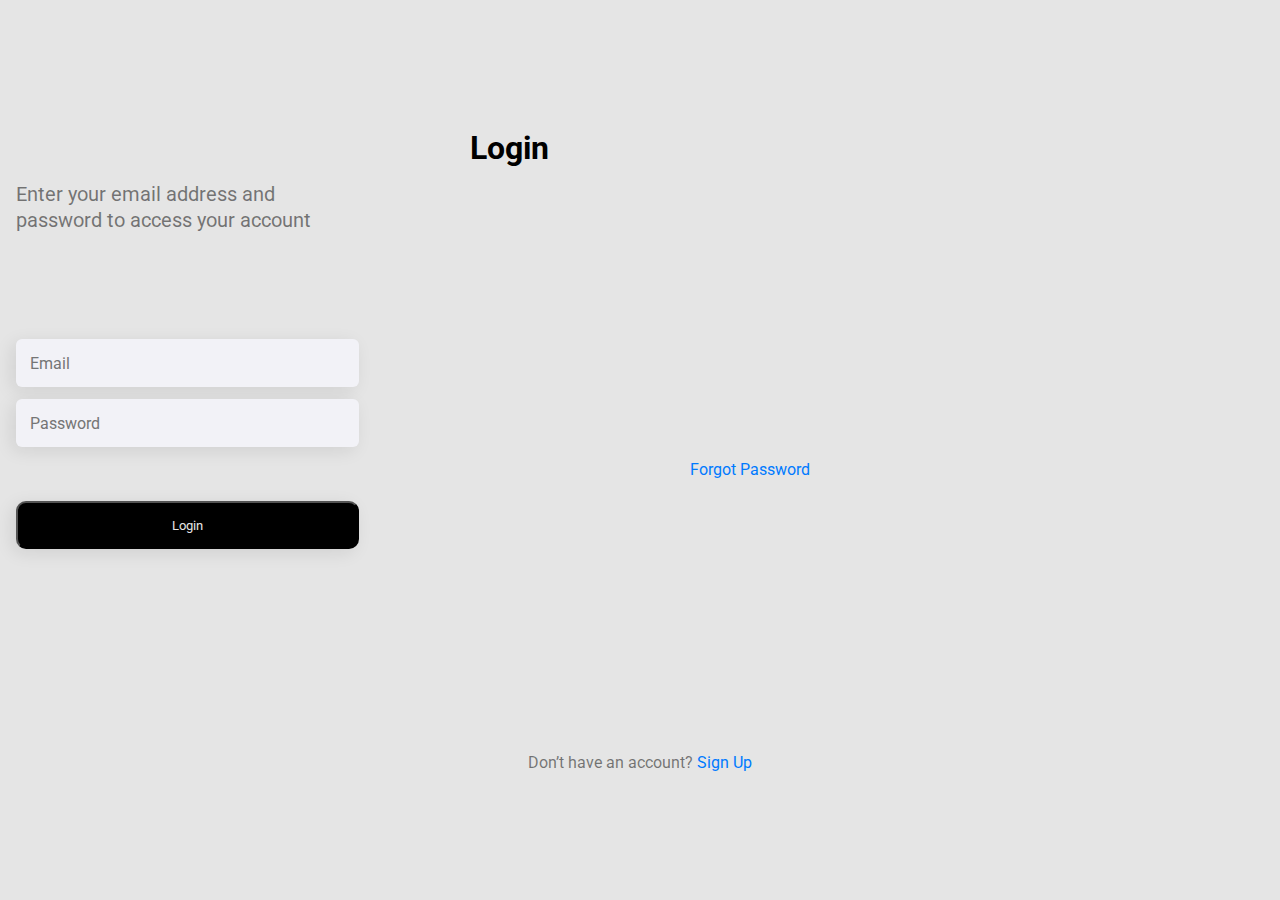
<file: challenge-3.html>
<!DOCTYPE html>
<html lang="pt-br">

<head>
    <meta charset="UTF-8">
    <meta http-equiv="X-UA-Compatible" content="IE=edge">
    <meta name="viewport" content="width=device-width, initial-scale=1.0">
    <link rel="preconnect" href="https://fonts.googleapis.com">
    <link rel="preconnect" href="https://fonts.gstatic.com" crossorigin>
    <link href="https://fonts.googleapis.com/css2?family=Roboto:wght@400;500&display=swap" rel="stylesheet">
    <link rel="stylesheet" href="./style-3.css">
    <title>Singin</title>
</head>

<body>
<div class="title">
    <h1></h1><strong>Login</strong></h1>
</div>

    <p class="paragraph-1"> Enter your email address and password to access your account</p>

    <input  placeholder="Email" type="email" name="personal-email">

    <input  placeholder="Password" type="password" name="personal-password">

    <a class="link-1" href="">Forgot Password</a>

    <button>Login</button>

    <p class="paragraph-2">Don’t have an account? <a class="signup" href="">Sign Up</a> </p>
</body>

</html>
</file>
<file: style-3.css>
*{
    margin: 0;
    padding: 0;
    box-sizing: border-box;
    font-family: 'Roboto', sans-serif;
    text-align: center;
    background:  #E5E5E5;
}
body{
    background: #E5E5E5;
}

a{
    text-decoration: none;
}

.title{
    display: block;
    text-align: center;
    font-weight: 500;
    font-size: 32px;
    line-height: 41px;
    margin: 128px 277px 12px 16px;
    
    
    color: #000000;
}

.paragraph-1{
    width: 343px;
    height: 56px;
    text-align: start;
    margin: 12px 16px 102px 16px ;
    font-weight: normal;
    font-size: 20px;
    line-height: 26px;
    color: rgba(0, 0, 0, 0.5);
}

.paragraph-2{
    color: rgba(0, 0, 0, 0.5);
}

input{
    display: block;
    text-align: left;
    width: 343px;
    height: 48px;
    margin:auto 16px 12px 16px;
    box-shadow: -4px 4px 18px rgb(0 0 0 / 9%);
    background: #F2F2F7;
    border-radius: 6px;
    border: none;
    padding-left: 14px;
    font-size: 16px;
}

input ::placeholder{
    

    font-weight: 300;
    font-size: 17px;

    color: #929292;
}

button{
    width: 343px;
    height: 48px;
    background: #323232;
    display: block;
    margin-top: 20px;
    margin-bottom: 204px;
    text-align: center;
    margin-left:16px;
    margin-right: 16px;
    color: #E5E5E5;
    background: #000000;
    box-shadow: -4px 4px 18px rgba(0, 0, 0, 0.09);
    border-radius: 10px;
    transition: .5s;
    cursor: pointer;
}

.link-1{
    font-weight: normal;
font-size: 16px;
line-height: 22px;
margin: 17px 16px 20px 236px;

text-align: center;


color: #007AFF;
}

.link-2{
    width: 225px;
    height: 19px;
    font-weight: 500;
    font-size: 16px;
    line-height: 19px;



color: rgba(0, 0, 0, 0.5);
}

.signup{
    color: #007AFF;   
}
</file>
